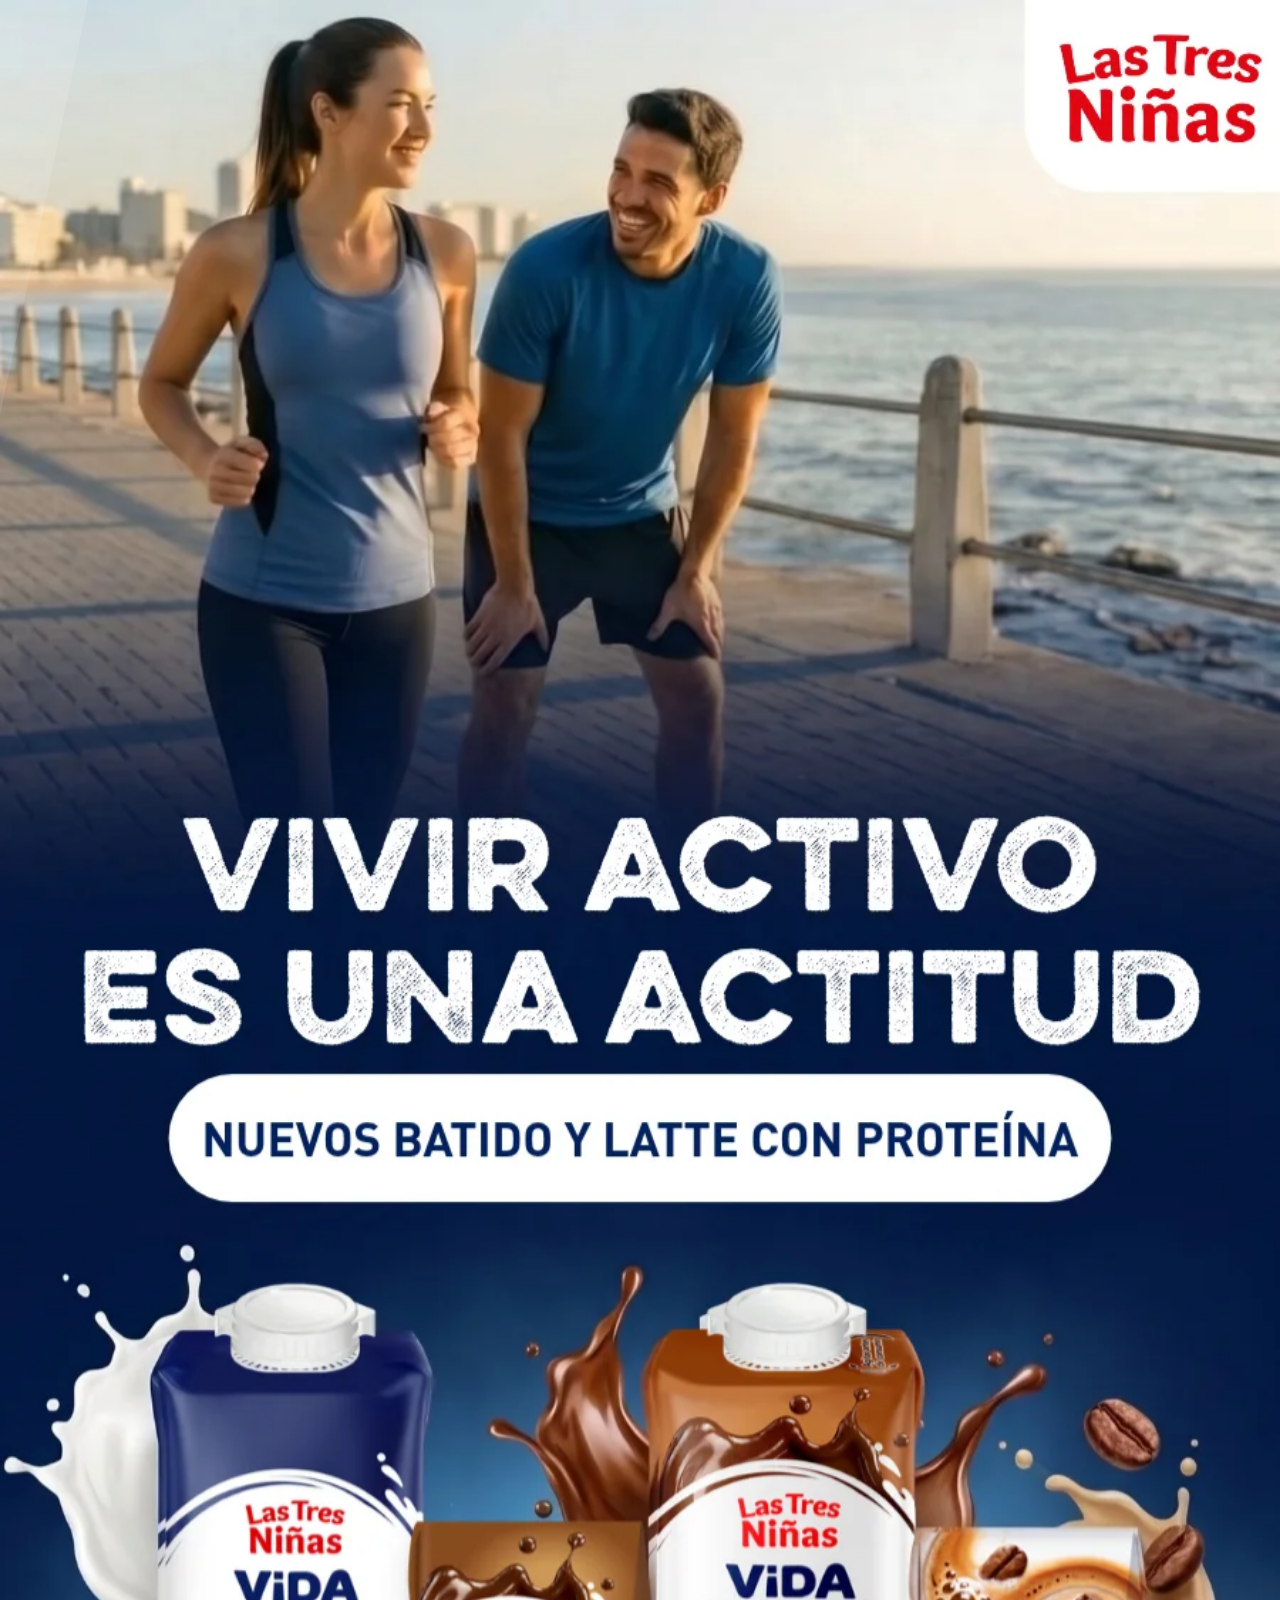
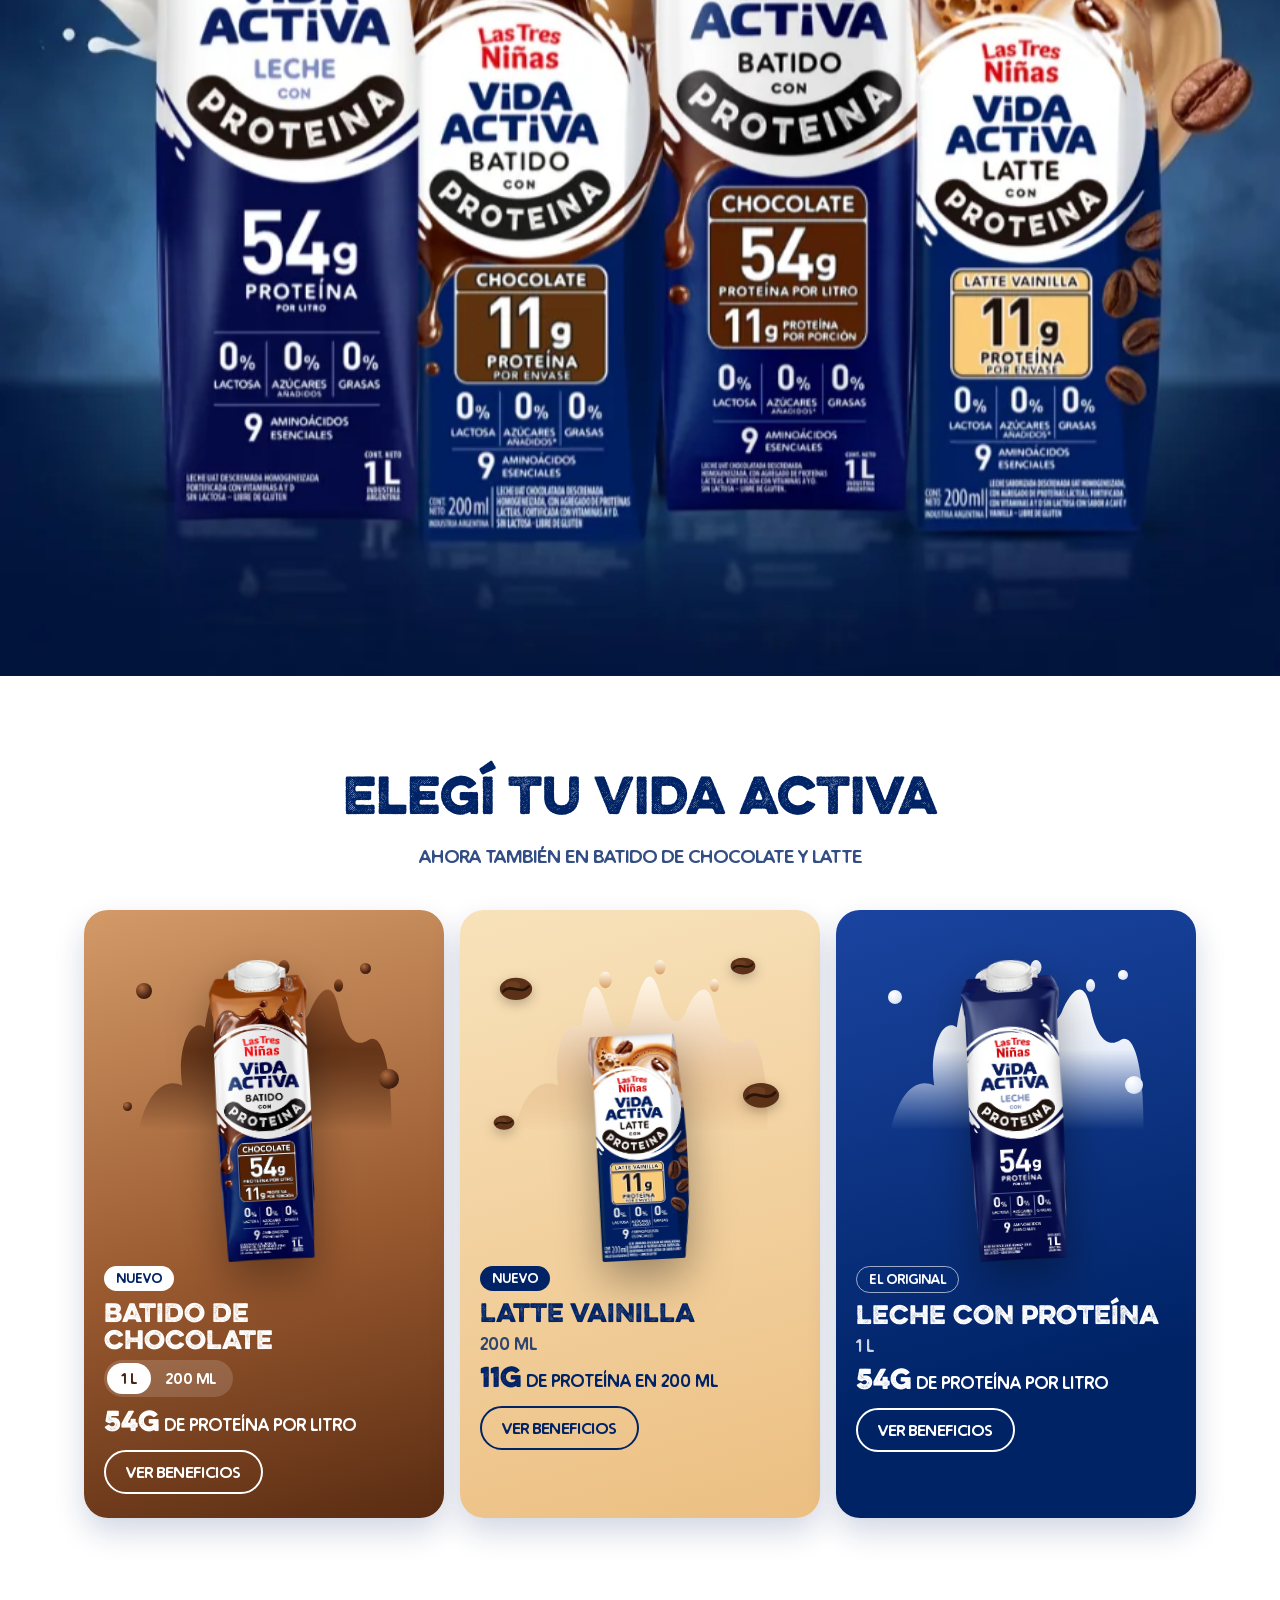
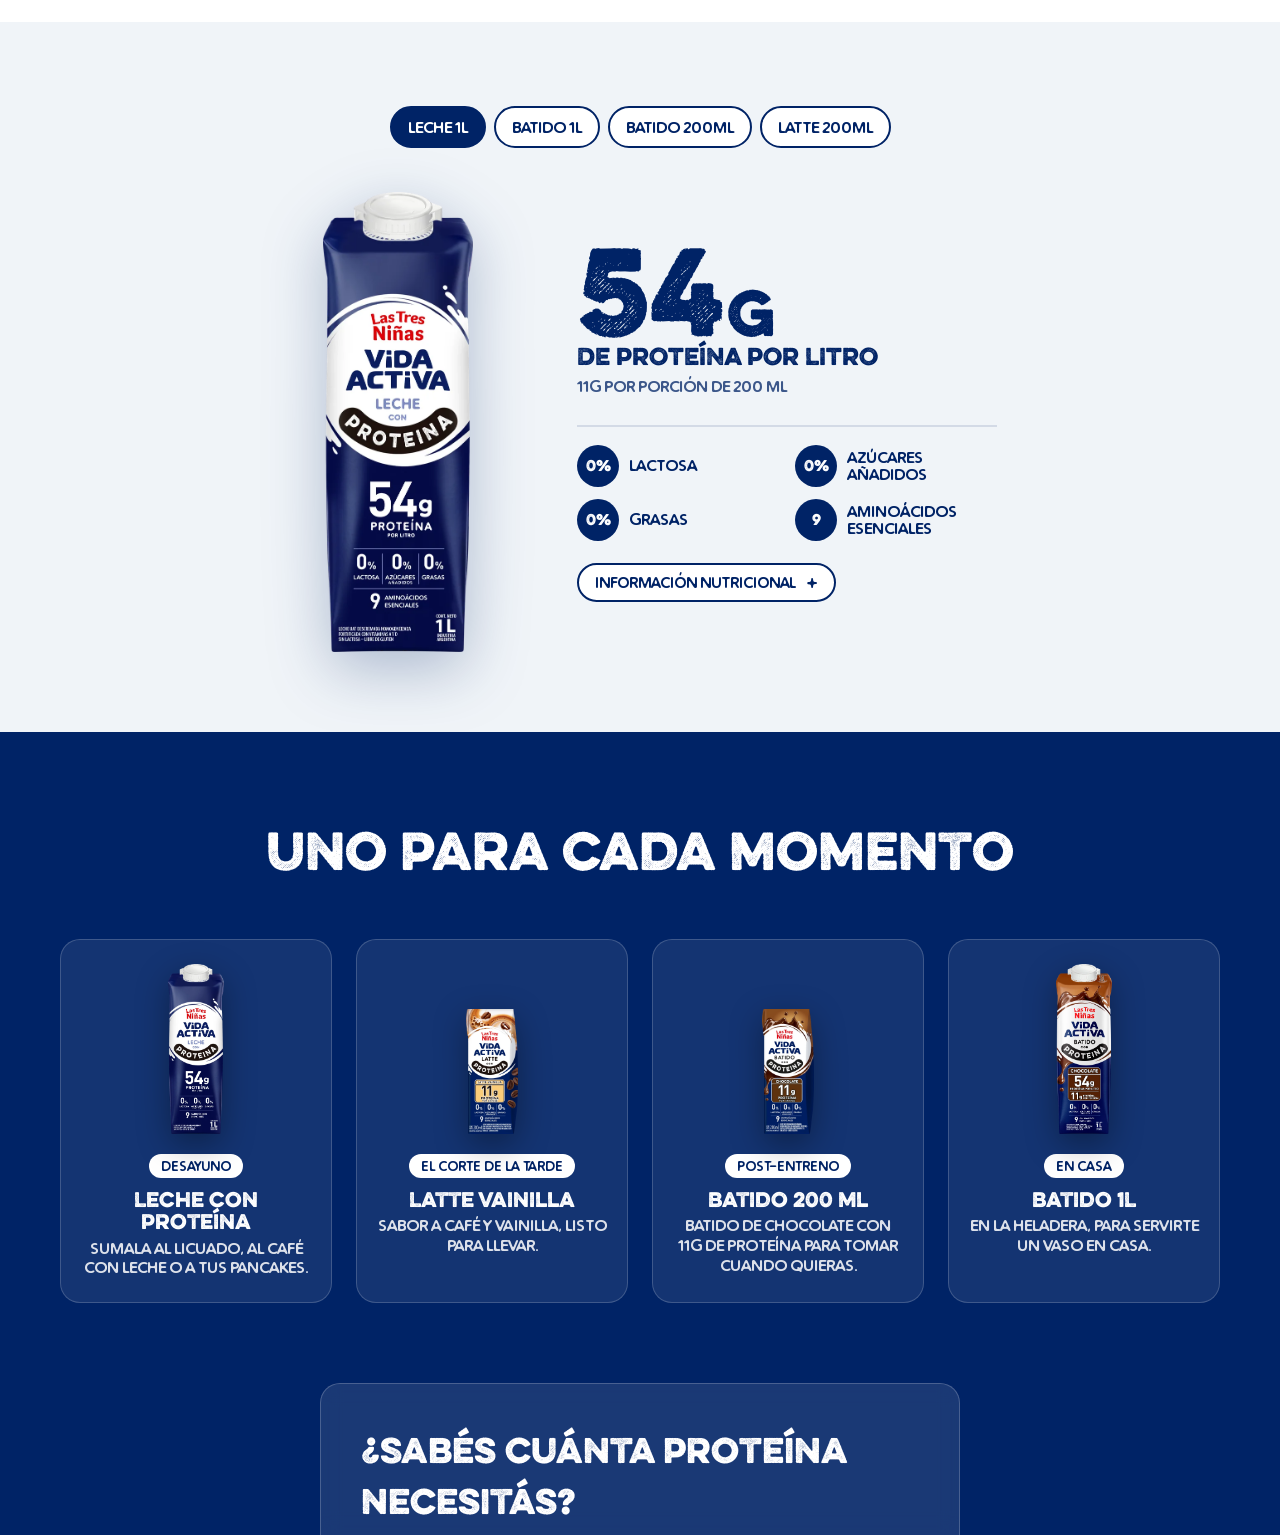
<file: index.html>
<!DOCTYPE html>
<html lang="es">

<head>
    <meta charset="UTF-8">
    <meta name="viewport" content="width=device-width, initial-scale=1.0">
    <title>Las Tres Niñas Vida Activa - Leche, Batido y Latte con Proteína</title>
    <meta name="description"
        content="Conocé la línea Vida Activa de Las Tres Niñas: leche, batido de chocolate y latte con proteína. 0% lactosa, 0% grasas, 0% azúcares añadidos y 9 aminoácidos esenciales.">

    <!-- Open Graph: vista previa al compartir el link (WhatsApp, Instagram, etc.) -->
    <meta property="og:type" content="website">
    <meta property="og:url" content="https://lastresninasvidaactiva.com.ar/">
    <meta property="og:title" content="Vida Activa - Leche, Batido y Latte con Proteína">
    <meta property="og:description"
        content="Ahora también en batido de chocolate y latte. 11g de proteína por porción, 0% lactosa, 0% grasas, 0% azúcares añadidos. Vivir activo es una actitud.">
    <meta property="og:image" content="https://lastresninasvidaactiva.com.ar/assets/og-image.jpg?v=3">
    <meta property="og:image:width" content="1200">
    <meta property="og:image:height" content="630">
    <meta property="og:locale" content="es_AR">
    <meta name="twitter:card" content="summary_large_image">

    <!-- Preload: el hero y la fuente principal cargan antes (mejor primera impresión) -->
    <link rel="preload" as="image" href="assets/hero-image-mobile.webp?v=3" media="(orientation: portrait)">
    <link rel="preload" as="image" href="assets/hero-image-desktop.webp?v=3" media="(orientation: landscape)">
    <link rel="preload" as="font" href="assets/fonts/EvelethSlantW01-Bold.woff" type="font/woff" crossorigin>

    <link rel="stylesheet" href="styles.css?v=18">
    <link rel="icon" href="assets/logo.webp?v=2" type="image/webp">
</head>

<body>

    <!-- Formas y degradés compartidos por los efectos de las cards de producto -->
    <svg class="svg-defs" aria-hidden="true" focusable="false">
        <defs>
            <linearGradient id="grad-choco" x1="0" y1="0" x2="0" y2="1">
                <stop offset="0%" stop-color="#9a5a30" />
                <stop offset="55%" stop-color="#5a2c12" />
                <stop offset="100%" stop-color="#3a1b0b" />
            </linearGradient>
            <linearGradient id="grad-latte" x1="0" y1="0" x2="0" y2="1">
                <stop offset="0%" stop-color="#fff6e6" />
                <stop offset="100%" stop-color="#d9a066" />
            </linearGradient>
            <linearGradient id="grad-milk" x1="0" y1="0" x2="0" y2="1">
                <stop offset="0%" stop-color="#ffffff" />
                <stop offset="100%" stop-color="#cfdcf3" />
            </linearGradient>
            <symbol id="fx-splash-shape" viewBox="0 0 300 220">
                <path d="M10,220 C18,172 38,150 60,160 C54,122 68,84 85,96 C90,62 100,30 112,70 C120,100 130,110 140,90
                         C150,50 160,18 172,60 C178,86 190,100 200,80 C210,55 225,40 232,75 C238,105 250,120 265,110
                         C282,100 292,150 290,220 Z" />
                <ellipse cx="112" cy="44" rx="7" ry="9" />
                <ellipse cx="172" cy="30" rx="6" ry="8" />
                <ellipse cx="232" cy="50" rx="5" ry="7" />
            </symbol>
            <symbol id="fx-bean" viewBox="0 0 40 28">
                <ellipse cx="20" cy="14" rx="19" ry="13" fill="#5b3118" />
                <ellipse cx="16" cy="10" rx="9" ry="5" fill="#7a4524" opacity="0.6" />
                <path d="M5 17 C14 7, 26 22, 35 11" stroke="#2b1408" stroke-width="3" fill="none" stroke-linecap="round" />
            </symbol>
        </defs>
    </svg>

    <!-- SECCIÓN 1: HERO (Impacto) - Imagen KV completa + entrada animada -->
    <section class="hero-section">
        <!-- KV vertical en celular (portrait), horizontal en compu (landscape) -->
        <picture class="hero-picture">
            <source srcset="assets/hero-image-mobile.webp?v=3" media="(orientation: portrait)">
            <img src="assets/hero-image-desktop.webp?v=3"
                alt="Vivir activo es una actitud. Nuevos Batido y Latte con proteína: la línea Vida Activa de Las Tres Niñas, Leche 1L, Batido de Chocolate 1L y 200 ml, y Latte Vainilla 200 ml."
                class="hero-background" fetchpriority="high">
        </picture>
        <!-- Cortina azul que se desvanece revelando el KV al cargar -->
        <div class="hero-reveal"></div>
        <!-- Destello que recorre el KV cada tanto -->
        <div class="hero-shine"></div>
        <!-- Flecha que invita a scrollear (desaparece al primer scroll) -->
        <div class="hero-scroll-cue" id="hero-scroll-cue" aria-hidden="true">
            <svg viewBox="0 0 24 24" width="30" height="30" fill="none" stroke="currentColor" stroke-width="2.5"
                stroke-linecap="round" stroke-linejoin="round">
                <polyline points="6 9 12 15 18 9"></polyline>
            </svg>
        </div>
    </section>

    <!-- SECCIÓN 2: PRODUCTOS (la línea) - carrusel con splash, granos y leche -->
    <section class="products-section" id="productos">
        <div class="container">
            <h2 class="section-title">Elegí tu Vida Activa</h2>
            <p class="section-lead">Ahora también en batido de chocolate y latte</p>
        </div>

        <div class="products-track" id="products-track">
            <!-- Batido de chocolate (1L / 200 ml) -->
            <article class="product-card product-card--chocolate" data-card="chocolate">
                <div class="product-stage">
                    <svg class="fx-splash" aria-hidden="true"><use href="#fx-splash-shape" /></svg>
                    <span class="fx-bit" style="--x:10%; --y:16%; --d:.35s; --t:3.6s"><span class="fx-drop" style="--s:16px"></span></span>
                    <span class="fx-bit" style="--x:80%; --y:10%; --d:.45s; --t:4.2s"><span class="fx-drop" style="--s:11px"></span></span>
                    <span class="fx-bit" style="--x:86%; --y:42%; --d:.55s; --t:3.9s"><span class="fx-drop" style="--s:20px"></span></span>
                    <span class="fx-bit" style="--x:6%; --y:52%; --d:.65s; --t:4.6s"><span class="fx-drop" style="--s:9px"></span></span>
                    <img src="assets/pack-chocolate-1l.webp" alt="Vida Activa Batido con Proteína Chocolate 1L"
                        class="product-card-pack" width="361" height="1100" loading="lazy">
                </div>
                <div class="product-card-info">
                    <span class="product-card-tag">Nuevo</span>
                    <h3>Batido de Chocolate</h3>
                    <div class="format-switch" role="group" aria-label="Formato">
                        <button type="button" class="format-btn active" data-format="chocolate-1l">1 L</button>
                        <button type="button" class="format-btn" data-format="chocolate-200">200 ml</button>
                    </div>
                    <p class="product-card-stat"><strong>54g</strong> de proteína por litro</p>
                    <button type="button" class="product-card-cta" data-goto="chocolate-1l">Ver beneficios</button>
                </div>
            </article>

            <!-- Latte vainilla 200 ml -->
            <article class="product-card product-card--latte" data-card="latte">
                <div class="product-stage">
                    <svg class="fx-splash" aria-hidden="true"><use href="#fx-splash-shape" /></svg>
                    <span class="fx-bit" style="--x:6%; --y:14%; --d:.35s; --t:4.1s; --r:-25deg"><svg class="fx-bean" style="--s:34px"><use href="#fx-bean" /></svg></span>
                    <span class="fx-bit" style="--x:78%; --y:8%; --d:.45s; --t:3.7s; --r:30deg"><svg class="fx-bean" style="--s:26px"><use href="#fx-bean" /></svg></span>
                    <span class="fx-bit" style="--x:82%; --y:46%; --d:.55s; --t:4.5s; --r:-60deg"><svg class="fx-bean" style="--s:38px"><use href="#fx-bean" /></svg></span>
                    <span class="fx-bit" style="--x:4%; --y:56%; --d:.65s; --t:3.9s; --r:15deg"><svg class="fx-bean" style="--s:22px"><use href="#fx-bean" /></svg></span>
                    <img src="assets/pack-latte-200.webp" alt="Vida Activa Latte con Proteína sabor Vainilla 200 ml"
                        class="product-card-pack is-small" width="316" height="760" loading="lazy">
                </div>
                <div class="product-card-info">
                    <span class="product-card-tag">Nuevo</span>
                    <h3>Latte Vainilla</h3>
                    <p class="product-card-format">200 ml</p>
                    <p class="product-card-stat"><strong>11g</strong> de proteína en 200 ml</p>
                    <button type="button" class="product-card-cta" data-goto="latte">Ver beneficios</button>
                </div>
            </article>

            <!-- Leche con proteína 1L -->
            <article class="product-card product-card--leche" data-card="leche">
                <div class="product-stage">
                    <svg class="fx-splash" aria-hidden="true"><use href="#fx-splash-shape" /></svg>
                    <span class="fx-bit" style="--x:10%; --y:18%; --d:.35s; --t:3.8s"><span class="fx-drop" style="--s:14px"></span></span>
                    <span class="fx-bit" style="--x:82%; --y:12%; --d:.45s; --t:4.4s"><span class="fx-drop" style="--s:10px"></span></span>
                    <span class="fx-bit" style="--x:84%; --y:44%; --d:.55s; --t:3.6s"><span class="fx-drop" style="--s:18px"></span></span>
                    <img src="assets/pack-leche-1l.webp" alt="Vida Activa Leche con Proteína 1L"
                        class="product-card-pack" width="361" height="1100" loading="lazy">
                </div>
                <div class="product-card-info">
                    <span class="product-card-tag product-card-tag--ghost">El original</span>
                    <h3>Leche con Proteína</h3>
                    <p class="product-card-format">1 L</p>
                    <p class="product-card-stat"><strong>54g</strong> de proteína por litro</p>
                    <button type="button" class="product-card-cta" data-goto="leche">Ver beneficios</button>
                </div>
            </article>
        </div>

        <div class="products-dots" id="products-dots" aria-hidden="true">
            <span class="products-dot active"></span>
            <span class="products-dot"></span>
            <span class="products-dot"></span>
        </div>
    </section>

    <!-- SECCIÓN 3: BENEFICIOS (Racional) - con selector de producto -->
    <section class="benefits-section" id="beneficios">
        <div class="container">
            <div class="product-picker" role="tablist" aria-label="Elegí un producto">
                <button type="button" class="picker-btn active" role="tab" aria-selected="true" data-product="leche">Leche 1L</button>
                <button type="button" class="picker-btn" role="tab" aria-selected="false" data-product="chocolate-1l">Batido 1L</button>
                <button type="button" class="picker-btn" role="tab" aria-selected="false" data-product="chocolate-200">Batido 200ml</button>
                <button type="button" class="picker-btn" role="tab" aria-selected="false" data-product="latte">Latte 200ml</button>
            </div>

            <div class="benefits-panel">
                <!-- Pack del producto elegido -->
                <div class="benefits-pack" id="benefits-pack-wrap">
                    <img src="assets/pack-leche-1l.webp" alt="Vida Activa Leche con Proteína 1L"
                        class="product-center-img" id="benefits-pack" loading="lazy">
                </div>

                <div class="benefits-info">
                    <!-- Protagonista: los gramos de proteína -->
                    <div class="protein-hero" id="protein-hero">
                        <p class="protein-figure"><span class="protein-num" id="benefit-protein">54</span><span class="protein-unit">g</span></p>
                        <p class="protein-label">de proteína <span id="benefit-protein-per">por litro</span></p>
                        <p class="protein-note" id="benefit-protein-note">11g por porción de 200 ml</p>
                    </div>

                    <ul class="claims-list">
                        <li class="claim"><span class="claim-icon" aria-hidden="true">0%</span>Lactosa</li>
                        <li class="claim"><span class="claim-icon" aria-hidden="true">0%</span>Azúcares añadidos</li>
                        <li class="claim"><span class="claim-icon" aria-hidden="true">0%</span>Grasas</li>
                        <li class="claim"><span class="claim-icon" aria-hidden="true">9</span>Aminoácidos esenciales</li>
                    </ul>

                    <button type="button" class="nutrition-toggle" id="nutrition-toggle" aria-expanded="false"
                        aria-controls="nutrition-panel">Información nutricional <span class="nutrition-toggle-icon" aria-hidden="true">+</span></button>
                </div>
            </div>

            <!-- Tabla nutricional desplegable (una por producto, data-nutrition) -->
            <div class="nutrition-panel" id="nutrition-panel" hidden>
                <div class="nutrition" data-nutrition="leche">
                    <h4 class="nutrition-title">Información Nutricional</h4>
                    <p class="nutrition-portion">Porción 200 ml (1 vaso)</p>
                    <table class="nutrition-table">
                        <thead>
                            <tr>
                                <th></th>
                                <th>100 ml</th>
                                <th>Porción</th>
                                <th>%VD*</th>
                            </tr>
                        </thead>
                        <tbody>
                            <tr><td>Valor energético</td><td>41 kcal</td><td>82 kcal</td><td>4</td></tr>
                            <tr><td>Carbohidratos</td><td>4,8 g</td><td>9,6 g</td><td>3</td></tr>
                            <tr class="sub"><td>Azúcares totales</td><td>4,8 g</td><td>9,6 g</td><td>—</td></tr>
                            <tr class="sub"><td>Azúcares añadidos</td><td>0,0 g</td><td>0,0 g</td><td>—</td></tr>
                            <tr><td>Proteínas</td><td>5,4 g</td><td>11 g</td><td>15</td></tr>
                            <tr><td>Grasas totales</td><td>0,0 g</td><td>0,0 g</td><td>0</td></tr>
                            <tr class="sub"><td>Grasas saturadas</td><td>0,0 g</td><td>0,0 g</td><td>0</td></tr>
                            <tr class="sub"><td>Grasas trans</td><td>0 g</td><td>0 g</td><td>—</td></tr>
                            <tr><td>Fibra alimentaria</td><td>0 g</td><td>0 g</td><td>0</td></tr>
                            <tr><td>Sodio</td><td>45 mg</td><td>90 mg</td><td>4</td></tr>
                            <tr><td>Calcio</td><td>150 mg</td><td>300 mg</td><td>30</td></tr>
                            <tr><td>Vitamina A</td><td>80 µg</td><td>160 µg</td><td>27</td></tr>
                            <tr><td>Vitamina D</td><td>1,0 µg</td><td>2,0 µg</td><td>40</td></tr>
                        </tbody>
                    </table>
                    <p class="nutrition-foot">*% Valores Diarios con base a una dieta de 2000 kcal.</p>
                </div>
                <div class="nutrition" data-nutrition="chocolate-1l chocolate-200" hidden>
                    <h4 class="nutrition-title">Información Nutricional</h4>
                    <p class="nutrition-portion">Porción 200 ml</p>
                    <table class="nutrition-table">
                        <thead>
                            <tr>
                                <th></th>
                                <th>100 ml</th>
                                <th>Porción</th>
                                <th>%VD*</th>
                            </tr>
                        </thead>
                        <tbody>
                            <tr><td>Valor energético</td><td>48 kcal</td><td>97 kcal</td><td>5</td></tr>
                            <tr><td>Carbohidratos</td><td>6,2 g</td><td>12 g</td><td>4</td></tr>
                            <tr class="sub"><td>Azúcares totales</td><td>6,2 g</td><td>12 g</td><td>—</td></tr>
                            <tr class="sub"><td>Azúcares añadidos</td><td>0,0 g</td><td>0,0 g</td><td>—</td></tr>
                            <tr><td>Proteínas</td><td>5,4 g</td><td>11 g</td><td>15</td></tr>
                            <tr><td>Grasas totales</td><td>0,2 g</td><td>0,4 g</td><td>0</td></tr>
                            <tr class="sub"><td>Grasas saturadas</td><td>0,1 g</td><td>0,2 g</td><td>0</td></tr>
                            <tr class="sub"><td>Grasas trans</td><td>0 g</td><td>0 g</td><td>—</td></tr>
                            <tr><td>Fibra alimentaria</td><td>0 g</td><td>0 g</td><td>0</td></tr>
                            <tr><td>Sodio</td><td>55 mg</td><td>101 mg</td><td>4</td></tr>
                            <tr><td>Calcio</td><td>113 mg</td><td>226 mg</td><td>22</td></tr>
                            <tr><td>Vitamina A</td><td>75 µg</td><td>150 µg</td><td>25</td></tr>
                            <tr><td>Vitamina D</td><td>0,75 µg</td><td>1,5 µg</td><td>30</td></tr>
                        </tbody>
                    </table>
                    <p class="nutrition-foot">*% Valores Diarios con base a una dieta de 2000 kcal.</p>
                </div>
                <div class="nutrition" data-nutrition="latte" hidden>
                    <h4 class="nutrition-title">Información Nutricional</h4>
                    <p class="nutrition-portion">Porción 200 ml (1 envase)</p>
                    <table class="nutrition-table">
                        <thead>
                            <tr>
                                <th></th>
                                <th>100 ml</th>
                                <th>Porción</th>
                                <th>%VD*</th>
                            </tr>
                        </thead>
                        <tbody>
                            <tr><td>Valor energético</td><td>45 kcal</td><td>90 kcal</td><td>5</td></tr>
                            <tr><td>Carbohidratos</td><td>6,1 g</td><td>12 g</td><td>4</td></tr>
                            <tr class="sub"><td>Azúcares totales</td><td>5,8 g</td><td>12 g</td><td>—</td></tr>
                            <tr class="sub"><td>Azúcares añadidos</td><td>0 g</td><td>0 g</td><td>—</td></tr>
                            <tr><td>Proteínas</td><td>5,4 g</td><td>11 g</td><td>15</td></tr>
                            <tr><td>Sodio</td><td>51 mg</td><td>102 mg</td><td>4</td></tr>
                            <tr><td>Calcio</td><td>113 mg</td><td>226 mg</td><td>22</td></tr>
                            <tr><td>Vitamina A</td><td>78 µg</td><td>156 µg</td><td>25</td></tr>
                            <tr><td>Vitamina D</td><td>0,8 µg</td><td>1,6 µg</td><td>30</td></tr>
                        </tbody>
                    </table>
                    <p class="nutrition-foot">No aporta cantidades significativas de grasas totales, grasas
                        saturadas, grasas trans y fibra alimentaria. *% Valores Diarios con base a una
                        dieta de 2000 kcal.</p>
                </div>
                <div class="nutrition nutrition-pending" hidden>
                    <h4 class="nutrition-title">Información Nutricional</h4>
                    <p class="nutrition-portion">Consultá la tabla nutricional completa en el envase.</p>
                </div>
            </div>
        </div>
    </section>

    <!-- SECCIÓN 4: MOMENTOS (Uso) - un Vida Activa para cada momento del día -->
    <section class="moments-section" id="momentos">
        <div class="container">
            <h2 class="section-title">Uno para cada momento</h2>
            <ol class="moments-list">
                <li class="moment fade-in-up stagger-1">
                    <img src="assets/pack-leche-1l.webp" alt="Leche con Proteína 1L" class="moment-pack" loading="lazy">
                    <div class="moment-text">
                        <span class="moment-time">Desayuno</span>
                        <h3>Leche con Proteína</h3>
                        <p>Sumala al licuado, al café con leche o a tus pancakes.</p>
                    </div>
                </li>
                <li class="moment fade-in-up stagger-2">
                    <img src="assets/pack-latte-200.webp" alt="Latte Vainilla 200 ml" class="moment-pack is-small" loading="lazy">
                    <div class="moment-text">
                        <span class="moment-time">El corte de la tarde</span>
                        <h3>Latte Vainilla</h3>
                        <p>Sabor a café y vainilla, listo para llevar.</p>
                    </div>
                </li>
                <li class="moment fade-in-up stagger-3">
                    <img src="assets/pack-chocolate-200.webp" alt="Batido de Chocolate 200 ml" class="moment-pack is-small" loading="lazy">
                    <div class="moment-text">
                        <span class="moment-time">Post-entreno</span>
                        <h3>Batido 200 ml</h3>
                        <p>Batido de chocolate con 11g de proteína para tomar cuando quieras.</p>
                    </div>
                </li>
                <li class="moment fade-in-up stagger-4">
                    <img src="assets/pack-chocolate-1l.webp" alt="Batido de Chocolate 1L" class="moment-pack" loading="lazy">
                    <div class="moment-text">
                        <span class="moment-time">En casa</span>
                        <h3>Batido 1L</h3>
                        <p>En la heladera, para servirte un vaso en casa.</p>
                    </div>
                </li>
            </ol>
        </div>
    </section>

    <!-- SECCIÓN 6: CALCULADORA (Engagement) -->
    <section class="interactive-section">
        <div class="container interactive-grid">
            <div class="calculator-module">
                <h2>¿Sabés cuánta proteína necesitás?</h2>
                <p>Te ayudamos a calcularlo según tus necesidades.</p>

                <form id="protein-calc">
                    <div class="input-group">
                        <label for="weight">Peso (kg)</label>
                        <input type="number" id="weight" placeholder="Ej: 70" required>
                    </div>

                    <div class="input-group">
                        <label>Nivel de Actividad</label>
                        <div class="activity-selector">
                            <button type="button" class="activity-btn" data-value="1.6">Ligera</button>
                            <button type="button" class="activity-btn" data-value="1.8">Moderada</button>
                            <button type="button" class="activity-btn active" data-value="2.0">Vida Activa</button>
                        </div>
                    </div>

                    <div id="calc-result" class="result-box hidden">
                        <p class="result-text">Tu cuerpo necesita aprox. <span id="protein-grams">0</span> gramos.</p>
                        <p class="result-sub">Cada porción de Vida Activa (200 ml) te suma 11g: cerca del
                            <span id="protein-share">0</span>% de lo que necesitás por día.</p>
                    </div>
                </form>
            </div>
        </div>
    </section>

    <!-- SECCIÓN 7: RECETAS (Appetite Appeal) -->
    <section class="recipes-section">
        <div class="container">
            <h2 class="section-title" data-parallax="0.08">Activa tus recetas</h2>
            <div class="recipes-grid">
                <!-- Recipe 1: Pancakes -->
                <div class="recipe-card" data-recipe="pancakes">
                    <div class="recipe-image" style="background-image: url('assets/pancakes-closeup.webp?v=2');"></div>
                    <div class="recipe-content">
                        <span class="recipe-product">Con Leche Vida Activa</span>
                        <h3>Pancakes Proteicos</h3>
                        <p class="recipe-intro">"Desayuno de campeones. Avena, huevo y Vida Activa."</p>

                        <div class="recipe-meta">
                            <span>⏱ 10 min</span>
                            <span><span class="emoji-icon">🍽</span> 1 porción</span>
                        </div>

                        <div class="recipe-details">
                            <h4>Ingredientes</h4>
                            <ul>
                                <li>½ taza de Leche Vida Activa</li>
                                <li>½ taza de avena</li>
                                <li>1 huevo</li>
                                <li>½ cucharadita de polvo de hornear</li>
                                <li>Esencia de vainilla (opcional)</li>
                                <li>Frutas frescas (banana, frutillas, arándanos)</li>
                            </ul>
                            <h4>Preparación</h4>
                            <ol>
                                <li>Colocá todos los ingredientes en una licuadora.</li>
                                <li>Procesá hasta lograr una mezcla homogénea.</li>
                                <li>Calentá una sartén con apenas unas gotas de aceite.</li>
                                <li>Volcá pequeñas porciones y cociná a fuego medio.</li>
                                <li>Dorá de ambos lados y serví con frutas.</li>
                            </ol>
                            <div class="recipe-tip">
                                <strong>✨ Tip Vida Activa:</strong> sumá una cucharada de mantequilla de maní o yogur
                                para más sabor.
                            </div>
                            <button class="close-recipe">✕ Cerrar</button>
                        </div>
                        <button class="view-recipe-btn">Ver Receta</button>
                    </div>
                </div>

                <!-- Recipe 2: Smoothie -->
                <div class="recipe-card" data-recipe="smoothie">
                    <div class="recipe-image" style="background-image: url('assets/smoothie.webp?v=2');"></div>
                    <div class="recipe-content">
                        <span class="recipe-product">Con Leche Vida Activa</span>
                        <h3>Licuado "Power Start"</h3>
                        <p class="recipe-intro">"Banana, avena y Vida Activa. Energía lista en 2 minutos."</p>

                        <div class="recipe-meta">
                            <span>⏱ 2 min</span>
                            <span><span class="emoji-icon">🥛</span> 1 vaso grande</span>
                        </div>

                        <div class="recipe-details">
                            <h4>Ingredientes</h4>
                            <ul>
                                <li>1 vaso de Leche Vida Activa</li>
                                <li>1 banana</li>
                                <li>2 cucharadas de avena</li>
                                <li>1 cucharadita de miel o dátiles (opcional)</li>
                                <li>Hielo a gusto</li>
                            </ul>
                            <h4>Preparación</h4>
                            <ol>
                                <li>Colocá todos los ingredientes en la licuadora.</li>
                                <li>Licuá durante 30–60 segundos hasta obtener una textura cremosa.</li>
                                <li>Serví bien frío.</li>
                            </ol>
                            <div class="recipe-tip">
                                <strong>✨ Tip Vida Activa:</strong> podés sumar cacao, canela o mantequilla de maní para
                                variar el sabor.
                            </div>
                            <button class="close-recipe">✕ Cerrar</button>
                        </div>
                        <button class="view-recipe-btn">Ver Receta</button>
                    </div>
                </div>

                <!-- Recipe 3: Iced Coffee -->
                <div class="recipe-card" data-recipe="iced-coffee">
                    <div class="recipe-image" style="background-image: url('assets/iced-coffee.webp?v=2');"></div>
                    <div class="recipe-content">
                        <span class="recipe-product">Con Leche Vida Activa</span>
                        <h3>Iced Coffee Proteico</h3>
                        <p class="recipe-intro">"El corte de la tarde. Café frío + espuma de proteína."</p>

                        <div class="recipe-meta">
                            <span>⏱ 2 min</span>
                            <span><span class="emoji-icon">🥛</span> 1 vaso</span>
                        </div>

                        <div class="recipe-details">
                            <h4>Ingredientes</h4>
                            <ul>
                                <li>1 café espresso o taza de café frío</li>
                                <li>½ vaso de Leche Vida Activa</li>
                                <li>Hielo a gusto</li>
                                <li>Endulzante opcional</li>
                            </ul>
                            <h4>Preparación</h4>
                            <ol>
                                <li>Llená un vaso con hielo.</li>
                                <li>Agregá el café frío.</li>
                                <li>Completá con Leche Vida Activa.</li>
                                <li>Mezclá suavemente y disfrutá.</li>
                            </ol>
                            <div class="recipe-tip">
                                <strong>✨ Tip Vida Activa:</strong> agitá la leche antes de servir para lograr más
                                espuma.
                            </div>
                            <button class="close-recipe">✕ Cerrar</button>
                        </div>
                        <button class="view-recipe-btn">Ver Receta</button>
                    </div>
                </div>
            </div>
        </div>
    </section>

    <!-- SECCIÓN 8: FOOTER (Confianza) -->
    <footer class="footer-section">
        <div class="container footer-content">
            <div class="footer-cta">
                <h2 class="footer-cta-title">Da el siguiente paso</h2>
                <p class="footer-cta-subtitle">Sumá Vida Activa a tu rutina y sentí la diferencia
                </p>
                <a href="https://www.instagram.com/lastresninasok/" target="_blank" rel="noopener"
                    class="footer-ig-btn">
                    <svg viewBox="0 0 24 24" width="22" height="22" fill="none" stroke="currentColor"
                        stroke-width="2" stroke-linecap="round" stroke-linejoin="round" aria-hidden="true">
                        <rect x="2" y="2" width="20" height="20" rx="5" ry="5"></rect>
                        <path d="M16 11.37A4 4 0 1 1 12.63 8 4 4 0 0 1 16 11.37z"></path>
                        <line x1="17.5" y1="6.5" x2="17.51" y2="6.5"></line>
                    </svg>
                    Seguinos en Instagram
                </a>
            </div>
            <div class="footer-legal">
                <p>&copy; 2026 Las Tres Niñas. Todos los derechos reservados.</p>
            </div>
        </div>
    </footer>

    <script src="script.js?v=18"></script>
</body>

</html>
</file>
<file: styles.css>
﻿@font-face {
    font-family: 'EvelethSlant';
    src: url('assets/fonts/EvelethSlantW01-Bold.woff') format('woff');
    font-weight: bold;
    font-style: normal;
    font-display: swap;
}

@font-face {
    font-family: 'Distro-Bold';
    src: url('assets/fonts/Distro-Bold.woff') format('woff');
    font-weight: normal;
    font-style: normal;
    font-display: swap;
}

/* Apply new font to subtitles */
.calculator-module>p,
.recipe-content p,
.result-sub {
    font-family: 'Distro-Bold', sans-serif;
    text-transform: uppercase;
    /* Ensure they look like the screenshots if needed, usually subtitles in these designs are uppercase, checking images... yes they seem uppercase in the images provided, will add text-transform just in case they aren't in HTML, or just rely on font. Actually looking at HTML they are Mixed case. The image text is ALL CAPS. I should probably add text-transform: uppercase as well to match the look if the specific font doesn't do it automatically, but the user only asked to change typography. However, "Distro" fonts are often all-caps. I'll stick to just font-family for now unless I see they need casing changes. Wait, looking at the images, they are indeed ALL CAPS in the design. HTML content: "Mantenimiento muscular y saciedad." (Mixed). Image: "MANTENIMIENTO MUSCULAR Y SACIEDAD." (Caps). I will add text-transform: uppercase to be sure it matches the visual intent. */
    text-transform: uppercase;
}

.emoji-icon {
    font-family: "Segoe UI Emoji", "Apple Color Emoji", "Noto Color Emoji", sans-serif;
    font-style: normal;
}

:root {
    color-scheme: light;
    --color-primary: #002366;
    /* Deep Blue from Vida Activa */
    --color-primary-light: #1a44a0;
    --color-secondary: #e6e6e6;
    /* White/Light Grey */
    --color-accent: #ffffff;
    --color-text-dark: #333333;
    --color-text-light: #ffffff;
    --font-heading: 'EvelethSlant', sans-serif;
    --font-body: 'EvelethSlant', sans-serif;
    --container-max-width: 1200px;
    --spacing-section: 80px;
}

* {
    box-sizing: border-box;
    margin: 0;
    padding: 0;
}

body {
    font-family: var(--font-body);
    background-color: #f9f9f9;
    color: var(--color-text-dark);
    line-height: 1.6;
    overflow-x: hidden;
}

img {
    max-width: 100%;
    height: auto;
    display: block;
}

.container {
    max-width: var(--container-max-width);
    margin: 0 auto;
    padding: 0 20px;
}

/* --- NAVBAR --- */
html {
    scroll-behavior: smooth;
}

.navbar {
    position: fixed;
    top: 0;
    left: 0;
    width: 100%;
    z-index: 1000;
    background: rgba(0, 35, 102, 0.95);
    backdrop-filter: blur(10px);
    -webkit-backdrop-filter: blur(10px);
    border-bottom: 1px solid rgba(255, 255, 255, 0.1);
    transition: all 0.3s ease;
}

.navbar-container {
    max-width: var(--container-max-width);
    margin: 0 auto;
    padding: 15px 20px;
    display: flex;
    justify-content: space-between;
    align-items: center;
}

.navbar-logo img {
    height: 45px;
    width: auto;
    transition: transform 0.3s ease;
}

.navbar-logo:hover img {
    transform: scale(1.05);
}

.navbar-menu {
    display: flex;
    list-style: none;
    gap: 40px;
    margin: 0;
    padding: 0;
}

.navbar-menu li a {
    font-family: var(--font-heading);
    font-size: 1rem;
    color: var(--color-text-light);
    text-decoration: none;
    text-transform: uppercase;
    letter-spacing: 1px;
    padding: 8px 0;
    position: relative;
    transition: all 0.3s ease;
}

.navbar-menu li a::after {
    content: '';
    position: absolute;
    bottom: 0;
    left: 0;
    width: 0;
    height: 2px;
    background: white;
    transition: width 0.3s ease;
}

.navbar-menu li a:hover::after {
    width: 100%;
}

.navbar-menu li a:hover {
    opacity: 0.9;
}

/* Offset for fixed navbar */
section[id] {
    scroll-margin-top: 80px;
}

/* =====================================================
   HERO — Imagen KV completa (sin recortes) + entrada animada
   Mobile: KV vertical | Desktop: KV horizontal
   ===================================================== */
.hero-section {
    position: relative;
    background: var(--color-primary);
    line-height: 0;            /* elimina gap fantasma debajo de la imagen */
    overflow: hidden;
}

.hero-picture {
    display: block;
    width: 100%;
}

/* La imagen se muestra completa, en su proporción natural.
   Nunca se recorta ni se zoomea: no se cortan cabezas ni texto. */
.hero-background {
    display: block;
    width: 100%;
    height: auto;
}

/* --- Entrada: la imagen aparece desde el azul de marca --- */
@keyframes heroImgIn {
    from { opacity: 0; }
    to   { opacity: 1; }
}

.hero-background {
    animation: heroImgIn 1.1s ease-out both;
}

/* Cortina azul que se desvanece revelando el KV */
.hero-reveal {
    position: absolute;
    inset: 0;
    background: var(--color-primary);
    z-index: 2;
    pointer-events: none;
    animation: heroCurtain 1.1s ease-out forwards;
}

@keyframes heroCurtain {
    0%   { opacity: 1; }
    100% { opacity: 0; }
}

/* Destello diagonal que recorre el KV periódicamente */
.hero-shine {
    position: absolute;
    top: 0;
    left: 0;
    width: 60%;
    height: 100%;
    z-index: 1;
    pointer-events: none;
    background: linear-gradient(100deg,
            transparent 0%,
            rgba(255, 255, 255, 0.18) 45%,
            rgba(255, 255, 255, 0.35) 50%,
            rgba(255, 255, 255, 0.18) 55%,
            transparent 100%);
    transform: skewX(-12deg) translateX(-120%);
    animation: heroShine 7s ease-in-out 2.5s infinite;
}

@keyframes heroShine {
    0%   { transform: skewX(-12deg) translateX(-120%); }
    18%  { transform: skewX(-12deg) translateX(320%); }
    100% { transform: skewX(-12deg) translateX(320%); }
}

/* Flecha "hay más abajo": rebota suave, desaparece al primer scroll.
   Solo en celular (portrait): el hero gana una franja azul propia
   debajo del KV para que la flecha no tape la viñeta. */
.hero-scroll-cue {
    display: none;
}

@media (orientation: portrait) {
    .hero-section {
        padding-bottom: 58px;   /* franja azul que continúa el KV */
    }

    .hero-scroll-cue {
        position: absolute;
        bottom: 8px;
        left: 50%;
        transform: translateX(-50%);
        z-index: 3;
        color: #ffffff;
        border-radius: 50%;
        width: 44px;
        height: 44px;
        display: flex;
        align-items: center;
        justify-content: center;
        animation: cueBounce 2s ease-in-out 1.8s infinite both;
        transition: opacity 0.5s ease;
        pointer-events: none;
    }
}

.hero-scroll-cue.hidden {
    opacity: 0;
}

@keyframes cueBounce {
    0%, 100% { transform: translateX(-50%) translateY(0); }
    50%      { transform: translateX(-50%) translateY(-9px); }
}

@media (prefers-reduced-motion: reduce) {
    .hero-background, .hero-reveal, .hero-shine {
        animation: none;
        opacity: 1;
    }
    .hero-reveal, .hero-shine { display: none; }
    .hero-scroll-cue { animation: none; }
}

/* --- MANIFESTO SECTION: ver bloque MANIFIESTO al final --- */

/* --- INTERACTIVE SECTION --- */
.interactive-section {
    padding: var(--spacing-section) 0;
    background-color: var(--color-primary);
    color: white;
}

.interactive-grid {
    display: grid;
    grid-template-columns: 1fr;
    max-width: 680px;
}

.calculator-module {
    background: rgba(255, 255, 255, 0.1);
    padding: 40px;
    border-radius: 20px;
    backdrop-filter: blur(10px);
    border: 1px solid rgba(255, 255, 255, 0.2);
}

.interactive-section h2 {
    font-family: var(--font-heading);
    font-size: 2rem;
    margin-bottom: 10px;
}

.interactive-section p {
    margin-bottom: 25px;
    opacity: 0.9;
}

/* Calculator Styles */
.input-group {
    margin-bottom: 20px;
}

.input-group label {
    display: block;
    margin-bottom: 8px;
    font-weight: bold;
}

.input-group input {
    width: 100%;
    padding: 12px;
    border-radius: 8px;
    border: none;
    font-family: var(--font-body);
    font-size: 1rem;
}

.activity-selector {
    display: flex;
    gap: 10px;
}

.activity-btn {
    flex: 1;
    padding: 10px;
    background: rgba(255, 255, 255, 0.2);
    border: 1px solid white;
    color: white;
    border-radius: 8px;
    cursor: pointer;
    font-family: var(--font-body);
    transition: all 0.3s;
}

.activity-btn.active,
.activity-btn:hover {
    background: white;
    color: var(--color-primary);
}

.result-box {
    margin-top: 30px;
    background: white;
    color: var(--color-primary);
    padding: 20px;
    border-radius: 10px;
    text-align: center;
    transition: opacity 0.5s ease;
}

.result-box {
    animation: fadeIn 0.4s ease;
}

.result-box.hidden {
    display: none;
}

.result-text {
    font-size: 1.2rem;
    font-weight: bold;
    margin-bottom: 5px !important;
}

.result-sub {
    font-size: 0.9rem;
    margin-bottom: 0 !important;
}

/* --- RECIPES SECTION --- */
.recipes-section {
    padding: var(--spacing-section) 0;
    background-color: white;
}

.section-title {
    text-align: center;
    font-family: var(--font-heading);
    color: var(--color-primary);
    font-size: 3rem;
    margin-bottom: 50px;
}

.recipes-grid {
    display: grid;
    grid-template-columns: repeat(auto-fit, minmax(300px, 1fr));
    gap: 30px;
}

.recipe-card {
    border-radius: 15px;
    overflow: hidden;
    background: white;
    box-shadow: 0 10px 20px rgba(0, 0, 0, 0.05);
    transition: all 0.3s ease;
    display: flex;
    flex-direction: column;
    height: 100%;
    position: relative;
}

.recipe-card:hover {
    transform: translateY(-5px);
    box-shadow: 0 15px 30px rgba(0, 0, 0, 0.1);
}

.recipe-image {
    height: 250px;
    background-size: cover;
    background-position: center;
    flex-shrink: 0;
}

.recipe-content {
    padding: 25px;
    flex: 1;
    display: flex;
    flex-direction: column;
}

.recipe-content h3 {
    color: var(--color-primary);
    font-size: 1.5rem;
    margin-bottom: 10px;
}

.recipe-intro {
    margin-bottom: 15px;
    font-style: italic;
    color: #666;
    font-size: 1.2rem;
    line-height: 1.4;
}

.recipe-meta {
    display: flex;
    gap: 15px;
    margin-bottom: 20px;
    font-size: 0.9rem;
    color: #888;
    font-weight: bold;
}

.view-recipe-btn {
    margin-top: auto;
    padding: 10px 20px;
    background-color: transparent;
    border: 2px solid var(--color-primary);
    color: var(--color-primary);
    border-radius: 50px;
    font-family: 'Distro-Bold', sans-serif;
    text-transform: uppercase;
    font-size: 1rem;
    cursor: pointer;
    transition: all 0.3s;
    align-self: flex-start;
}

.view-recipe-btn:hover {
    background-color: var(--color-primary);
    color: white;
}

/* Expanded State */
.recipe-details {
    display: none;
    margin-top: 20px;
    border-top: 1px solid #eee;
    padding-top: 20px;
    animation: fadeIn 0.5s ease;
}

@keyframes fadeIn {
    from {
        opacity: 0;
        transform: translateY(10px);
    }

    to {
        opacity: 1;
        transform: translateY(0);
    }
}

.recipe-card.expanded .recipe-details {
    display: block;
}

.recipe-card.expanded .view-recipe-btn {
    display: none;
}

.recipe-details h4 {
    color: var(--color-primary);
    margin-bottom: 10px;
    font-family: var(--font-heading);
    font-size: 1.2rem;
}

.recipe-details ul,
.recipe-details ol {
    margin-bottom: 20px;
    padding-left: 20px;
}

.recipe-details li {
    margin-bottom: 5px;
    color: #555;
}

.recipe-tip {
    background-color: #f9f9f9;
    padding: 15px;
    border-radius: 10px;
    border-left: 4px solid var(--color-primary);
    margin-bottom: 20px;
    font-size: 0.95rem;
}

.close-recipe {
    background: none;
    border: none;
    color: #999;
    cursor: pointer;
    font-weight: bold;
    display: block;
    margin: 0 auto;
    padding: 10px;
    transition: color 0.3s;
}

.close-recipe:hover {
    color: var(--color-primary);
}

/* --- FOOTER --- */
.footer-section {
    background-color: var(--color-primary);
    color: white;
    padding: 60px 0;
    text-align: center;
}

.footer-cta {
    margin-bottom: 40px;
}

.footer-cta-title {
    font-family: var(--font-heading);
    font-size: 2.5rem;
    margin-bottom: 15px;
    text-transform: uppercase;
}

.footer-cta-subtitle {
    font-family: 'Distro-Bold', sans-serif;
    font-size: 1.2rem;
    opacity: 0.9;
    max-width: 500px;
    margin: 0 auto;
    text-transform: uppercase;
}

/* Botón de Instagram en el footer */
.footer-ig-btn {
    display: inline-flex;
    align-items: center;
    gap: 10px;
    margin-top: 28px;
    padding: 13px 28px;
    background: #ffffff;
    color: var(--color-primary);
    font-family: var(--font-heading);
    font-size: 1rem;
    text-decoration: none;
    text-transform: uppercase;
    border-radius: 999px;
    box-shadow: 0 6px 18px rgba(0, 0, 0, 0.25);
    transition: transform 0.3s cubic-bezier(0.16, 1, 0.3, 1), box-shadow 0.3s ease;
}

.footer-ig-btn:hover {
    transform: translateY(-3px) scale(1.03);
    box-shadow: 0 10px 26px rgba(0, 0, 0, 0.35);
}

.footer-ig-btn:active {
    transform: scale(0.97);
}

.footer-logo img {
    height: 60px;
    margin: 0 auto 30px;
    width: auto;
}

.footer-seals {
    display: flex;
    justify-content: center;
    gap: 20px;
    margin-bottom: 30px;
    flex-wrap: wrap;
}

.seal {
    border: 1px solid white;
    padding: 5px 15px;
    border-radius: 50px;
    font-size: 0.9rem;
}

.footer-legal p {
    font-size: 0.8rem;
    opacity: 0.6;
}

/* --- RESPONSIVE --- */
@media (max-width: 768px) {

    /* Navbar Responsive */
    .navbar-container {
        flex-direction: column;
        gap: 15px;
    }

    .navbar-menu {
        gap: 15px;
        flex-wrap: wrap;
        justify-content: center;
    }

    .navbar-logo img {
        height: 35px;
    }

    /* Hero: la imagen ya se adapta sola por proporción natural, no necesita override */


}

/* --- RESPONSIVE: Small Mobile (< 480px) --- */
@media (max-width: 480px) {

    /* Section spacing */
    :root {
        --spacing-section: 50px;
    }

    /* Footer adjustments */
    .footer-cta-title {
        font-size: 1.8rem;
    }

    .footer-cta-subtitle {
        font-size: 1rem;
    }
} /* ← cierra @media (max-width: 480px) */

/* =====================================================
   ANIMACIONES
   ===================================================== */

/* --- Reveal de texto palabra por palabra --- */
.word-reveal {
    display: inline-block;
    opacity: 0;
    transform: translateY(0.5em);
    transition: opacity 0.5s cubic-bezier(0.16, 1, 0.3, 1),
                transform 0.5s cubic-bezier(0.16, 1, 0.3, 1);
}

.word-reveal.is-revealed {
    opacity: 1;
    transform: translateY(0);
}

/* --- Parallax en scroll (movido por JS, suave y con GPU) --- */
[data-parallax] {
    will-change: transform;
}

@media (prefers-reduced-motion: reduce) {
    [data-parallax] {
        transform: none !important;
    }
}

/* --- Producto: flotación continua --- */
@keyframes float {
    0%, 100% { transform: translateY(0px); }
    50%       { transform: translateY(-14px); }
}


/* --- Scroll animations: base --- */
.fade-in-up {
    opacity: 0;
    transform: translateY(36px);
    transition: opacity 0.8s cubic-bezier(0.16, 1, 0.3, 1), transform 0.8s cubic-bezier(0.16, 1, 0.3, 1);
}

.fade-in-left {
    opacity: 0;
    transform: translateX(-36px);
    transition: opacity 0.8s cubic-bezier(0.16, 1, 0.3, 1), transform 0.8s cubic-bezier(0.16, 1, 0.3, 1);
}

.fade-in-right {
    opacity: 0;
    transform: translateX(36px);
    transition: opacity 0.8s cubic-bezier(0.16, 1, 0.3, 1), transform 0.8s cubic-bezier(0.16, 1, 0.3, 1);
}

.fade-in-up.is-visible,
.fade-in-left.is-visible,
.fade-in-right.is-visible {
    opacity: 1;
    transform: translate(0, 0);
}

/* Stagger delays */
.stagger-1 { transition-delay: 0.10s; }
.stagger-2 { transition-delay: 0.22s; }
.stagger-3 { transition-delay: 0.34s; }
.stagger-4 { transition-delay: 0.46s; }
.stagger-5 { transition-delay: 0.58s; }

/* --- Recetas: pulse suave en hover sobre el botón --- */
@keyframes pulseBorder {
    0%, 100% { box-shadow: 0 0 0 0 rgba(0, 35, 102, 0.3); }
    50%       { box-shadow: 0 0 0 6px rgba(0, 35, 102, 0); }
}

.view-recipe-btn:hover {
    animation: pulseBorder 1.2s ease-in-out infinite;
}

/* --- Footer CTA --- */
.footer-cta {
    opacity: 0;
    transform: translateY(24px);
    transition: opacity 0.9s cubic-bezier(0.16, 1, 0.3, 1), transform 0.9s cubic-bezier(0.16, 1, 0.3, 1);
}

.footer-cta.is-visible {
    opacity: 1;
    transform: translateY(0);
}

/* --- Módulos interactivos --- */
.calculator-module {
    opacity: 0;
    transform: translateY(28px);
    transition: opacity 0.8s cubic-bezier(0.16, 1, 0.3, 1), transform 0.8s cubic-bezier(0.16, 1, 0.3, 1);
}

.calculator-module.is-visible {
    opacity: 1;
    transform: translateY(0);
}

/* --- Recipe cards --- */
.recipe-card {
    opacity: 0;
    transform: translateY(28px);
    transition: opacity 0.7s cubic-bezier(0.16, 1, 0.3, 1), transform 0.7s cubic-bezier(0.16, 1, 0.3, 1), box-shadow 0.3s ease;
}

.recipe-card.is-visible {
    opacity: 1;
    transform: translateY(0);
}

.recipe-card:nth-child(1) { transition-delay: 0.0s; }
.recipe-card:nth-child(2) { transition-delay: 0.15s; }
.recipe-card:nth-child(3) { transition-delay: 0.30s; }

/* Asegurar que el hover de recipe-card funcione cuando ya es visible */
.recipe-card.is-visible:hover {
    transform: translateY(-5px);
}

/* =====================================================
   MOBILE: mejoras específicas para experiencia QR
   ===================================================== */
@media (max-width: 768px) {
    /* Recipe cards en mobile: stagger menor */
    .recipe-card:nth-child(2) { transition-delay: 0.08s; }
    .recipe-card:nth-child(3) { transition-delay: 0.16s; }
}

/* =====================================================
   PRODUCTOS — carrusel de la línea con efectos por sabor
   Celular: scroll horizontal con snap | Desktop: 3 cards
   ===================================================== */

/* Defs SVG compartidas (degradés y formas): ocupan 0px pero no van
   con display:none, si no los degradés dejan de funcionar */
.svg-defs {
    position: absolute;
    width: 0;
    height: 0;
    overflow: hidden;
}

.products-section {
    padding: var(--spacing-section) 0;
    background-color: white;
    overflow: hidden;
}

.products-section .section-title {
    margin-bottom: 10px;
}

.section-lead {
    text-align: center;
    font-family: 'Distro-Bold', sans-serif;
    text-transform: uppercase;
    color: var(--color-primary);
    font-size: 1.1rem;
    opacity: 0.8;
    margin-bottom: 30px;
}

.products-track {
    display: flex;
    gap: 16px;
    overflow-x: auto;
    scroll-snap-type: x mandatory;
    scroll-padding: 0 20px;
    padding: 10px 20px 24px;
    max-width: var(--container-max-width);
    margin: 0 auto;
    scrollbar-width: none;
    -webkit-overflow-scrolling: touch;
}

.products-track::-webkit-scrollbar {
    display: none;
}

.product-card {
    flex: 0 0 min(78vw, 340px);
    scroll-snap-align: center;
    position: relative;
    overflow: hidden;
    border-radius: 24px;
    padding: 20px 20px 24px;
    color: #ffffff;
    display: flex;
    flex-direction: column;
    box-shadow: 0 14px 30px rgba(0, 35, 102, 0.18);
}

.product-card--chocolate {
    background: linear-gradient(165deg, #d39a68 0%, #9a5a30 55%, #5a2c12 100%);
}

.product-card--latte {
    background: linear-gradient(165deg, #f8e2bb 0%, #ecbf82 100%);
    color: var(--color-primary);
}

.product-card--leche {
    background: linear-gradient(165deg, var(--color-primary-light) 0%, var(--color-primary) 75%);
}

/* Escenario: splash detrás, gotas/granos alrededor, pack adelante */
.product-stage {
    position: relative;
    height: 330px;
    display: flex;
    align-items: flex-end;
    justify-content: center;
    cursor: pointer;
    -webkit-tap-highlight-color: transparent;
}

.product-card-pack {
    position: relative;
    z-index: 2;
    height: 300px;
    width: auto;
    filter: drop-shadow(0 18px 22px rgba(0, 0, 0, 0.35));
    opacity: 0;
    transform: translateY(40px) scale(0.92);
    transition: transform 0.9s cubic-bezier(0.16, 1, 0.3, 1), opacity 0.6s ease;
}

.product-card-pack.is-small {
    height: 225px;
}

.fx-splash {
    position: absolute;
    left: 50%;
    bottom: 120px;
    width: 125%;
    height: 200px;
    z-index: 1;
    opacity: 0;
    transform: translateX(-50%) scale(0.4);
    transform-origin: 50% 100%;
    transition: transform 1s cubic-bezier(0.34, 1.56, 0.64, 1) 0.15s, opacity 0.4s ease 0.15s;
    /* la base del splash se funde con el fondo (no se ve el corte recto) */
    -webkit-mask-image: linear-gradient(to bottom, #000 55%, transparent 95%);
    mask-image: linear-gradient(to bottom, #000 55%, transparent 95%);
}

.product-card--chocolate .fx-splash { fill: url(#grad-choco); }
.product-card--latte .fx-splash     { fill: url(#grad-latte); }
.product-card--leche .fx-splash     { fill: url(#grad-milk); }

/* Gotas y granos: el contenedor hace la entrada, el hijo flota */
.fx-bit {
    position: absolute;
    left: var(--x);
    top: var(--y);
    z-index: 3;
    opacity: 0;
    transform: translateY(30px) scale(0.3);
    transition: opacity 0.5s ease var(--d, 0.3s),
                transform 0.8s cubic-bezier(0.34, 1.56, 0.64, 1) var(--d, 0.3s);
    pointer-events: none;
}

.fx-bit > * {
    display: block;
    animation: bitFloat var(--t, 4s) ease-in-out infinite;
}

@keyframes bitFloat {
    0%, 100% { transform: translateY(0) rotate(var(--r, 0deg)); }
    50%      { transform: translateY(-10px) rotate(calc(var(--r, 0deg) + 14deg)); }
}

.fx-drop {
    width: var(--s);
    height: var(--s);
    border-radius: 50%;
    background: radial-gradient(circle at 35% 30%, #b06c40, #4a2412 60%, #2a1206);
}

.product-card--leche .fx-drop {
    background: radial-gradient(circle at 35% 30%, #ffffff, #e3ebf8 60%, #b9c9e6);
}

.fx-bean {
    width: var(--s);
    height: calc(var(--s) * 0.7);
    filter: drop-shadow(0 4px 6px rgba(0, 0, 0, 0.25));
}

/* Activo: la card está centrada en pantalla (celular) o visible (desktop) */
.products-section.in-view .product-card.is-active .product-card-pack {
    opacity: 1;
    transform: translateY(0) rotate(-3deg);
}

.products-section.in-view .product-card.is-active .fx-splash {
    opacity: 1;
    transform: translateX(-50%) scale(1);
}

.products-section.in-view .product-card.is-active .fx-bit {
    opacity: 1;
    transform: none;
}

/* Tocar el pack: saltito */
.product-card-pack.is-poked {
    animation: packPoke 0.6s cubic-bezier(0.34, 1.56, 0.64, 1);
}

@keyframes packPoke {
    0%   { transform: translateY(0) rotate(-3deg); }
    40%  { transform: translateY(-22px) rotate(4deg) scale(1.04); }
    100% { transform: translateY(0) rotate(-3deg); }
}

/* Cambio de formato (1L / 200 ml): el pack baja y vuelve a subir */
.product-card-pack.is-swapping {
    opacity: 0 !important;
    transform: translateY(40px) scale(0.92) !important;
    transition-duration: 0.25s;
}

/* Desktop: hover levanta el pack y agranda el splash */
@media (hover: hover) and (pointer: fine) {
    .products-section.in-view .product-card.is-active:hover .product-card-pack {
        transform: translateY(-10px) rotate(-6deg) scale(1.04);
    }

    .products-section.in-view .product-card.is-active:hover .fx-splash {
        transform: translateX(-50%) scale(1.08);
    }
}

.product-card-info {
    position: relative;
    z-index: 3;
    display: flex;
    flex-direction: column;
    align-items: flex-start;
    gap: 8px;
    margin-top: 6px;
}

.product-card-tag {
    font-family: 'Distro-Bold', sans-serif;
    text-transform: uppercase;
    font-size: 0.8rem;
    line-height: 1;
    padding: 6px 12px;
    border-radius: 999px;
    background: #ffffff;
    color: var(--color-primary);
}

.product-card--latte .product-card-tag {
    background: var(--color-primary);
    color: #ffffff;
}

.product-card-tag--ghost {
    background: transparent;
    color: #ffffff;
    border: 1px solid rgba(255, 255, 255, 0.6);
}

.product-card-info h3 {
    font-family: var(--font-heading);
    font-size: 1.5rem;
    line-height: 1.1;
    text-transform: uppercase;
}

.product-card-format,
.product-card-stat {
    font-family: 'Distro-Bold', sans-serif;
    text-transform: uppercase;
    font-size: 1rem;
    line-height: 1.2;
}

.product-card-format {
    opacity: 0.8;
}

.product-card-stat strong {
    font-family: var(--font-heading);
    text-transform: none;
    font-size: 1.6rem;
    font-weight: normal;
}

.format-switch {
    display: inline-flex;
    padding: 3px;
    border-radius: 999px;
    background: rgba(255, 255, 255, 0.15);
}

.format-btn {
    font-family: 'Distro-Bold', sans-serif;
    text-transform: uppercase;
    font-size: 0.9rem;
    padding: 6px 14px;
    border: none;
    border-radius: 999px;
    background: transparent;
    color: inherit;
    cursor: pointer;
    transition: background 0.3s ease, color 0.3s ease;
}

.format-btn.active {
    background: #ffffff;
    color: #4a2412;
}

.product-card-cta {
    margin-top: 6px;
    padding: 10px 20px;
    border-radius: 999px;
    border: 2px solid currentColor;
    background: transparent;
    color: inherit;
    font-family: 'Distro-Bold', sans-serif;
    text-transform: uppercase;
    font-size: 0.95rem;
    cursor: pointer;
    transition: background 0.3s ease, color 0.3s ease;
}

.product-card-cta:hover {
    background: #ffffff;
    color: var(--color-primary);
}

.product-card--latte .product-card-cta:hover {
    background: var(--color-primary);
    color: #ffffff;
}

/* Puntitos del carrusel (solo celular) */
.products-dots {
    display: flex;
    justify-content: center;
    gap: 8px;
}

.products-dot {
    width: 8px;
    height: 8px;
    border-radius: 999px;
    background: rgba(0, 35, 102, 0.2);
    transition: width 0.3s ease, background 0.3s ease;
}

.products-dot.active {
    width: 22px;
    background: var(--color-primary);
}

@media (min-width: 1000px) {
    .products-track {
        justify-content: center;
        overflow: visible;
    }

    .product-card {
        flex: 0 1 360px;
    }

    .products-dots {
        display: none;
    }
}

@media (prefers-reduced-motion: reduce) {
    .product-card-pack,
    .fx-splash,
    .fx-bit {
        transition: none;
    }
    .fx-bit > * { animation: none; }
}

/* =====================================================
   BENEFICIOS — selector de producto
   ===================================================== */
.product-picker {
    display: flex;
    justify-content: center;
    gap: 8px;
    margin-bottom: 40px;
    overflow-x: auto;
    scrollbar-width: none;
    padding: 4px 2px;
}

.product-picker::-webkit-scrollbar {
    display: none;
}

.picker-btn {
    flex: 0 0 auto;
    font-family: 'Distro-Bold', sans-serif;
    text-transform: uppercase;
    font-size: 0.95rem;
    padding: 9px 16px;
    border-radius: 999px;
    border: 2px solid var(--color-primary);
    background: #ffffff;
    color: var(--color-primary);
    cursor: pointer;
    transition: background 0.3s ease, color 0.3s ease;
}

.picker-btn.active {
    background: var(--color-primary);
    color: #ffffff;
}

.nutrition[hidden] {
    display: none;
}

.nutrition-pending .nutrition-portion {
    font-size: 0.9rem;
    margin-top: 8px;
}

/* =====================================================
   MOMENTOS — uno para cada momento del día
   ===================================================== */
.moments-section {
    padding: var(--spacing-section) 0;
    background-color: var(--color-primary);
    color: #ffffff;
}

.moments-section .section-title {
    color: #ffffff;
}

.moments-list {
    list-style: none;
    display: grid;
    grid-template-columns: repeat(4, 1fr);
    gap: 24px;
}

.moment {
    display: flex;
    flex-direction: column;
    align-items: center;
    text-align: center;
    padding: 24px 20px;
    border-radius: 20px;
    background: rgba(255, 255, 255, 0.08);
    border: 1px solid rgba(255, 255, 255, 0.18);
}

.moment-pack {
    height: 170px;
    width: auto;
    margin-bottom: 18px;
    filter: drop-shadow(0 10px 16px rgba(0, 0, 0, 0.35));
}

.moment-pack.is-small {
    height: 125px;
    margin-top: 45px;
}

.moment-time {
    display: inline-block;
    font-family: 'Distro-Bold', sans-serif;
    text-transform: uppercase;
    font-size: 0.8rem;
    line-height: 1;
    padding: 6px 12px;
    border-radius: 999px;
    background: #ffffff;
    color: var(--color-primary);
    margin-bottom: 10px;
}

.moment h3 {
    font-family: var(--font-heading);
    font-size: 1.2rem;
    line-height: 1.15;
    margin-bottom: 6px;
}

.moment p {
    font-family: 'Distro-Bold', sans-serif;
    text-transform: uppercase;
    font-size: 0.95rem;
    line-height: 1.3;
    opacity: 0.85;
}

/* Recetas: con qué producto se hace cada una */
.recipe-product {
    align-self: flex-start;
    font-family: 'Distro-Bold', sans-serif;
    text-transform: uppercase;
    font-size: 0.8rem;
    line-height: 1;
    padding: 6px 12px;
    border-radius: 999px;
    background: #eef3fb;
    color: var(--color-primary);
    margin-bottom: 10px;
}

@media (max-width: 768px) {
    /* Momentos: lista vertical, pack a la izquierda */
    .moments-list {
        grid-template-columns: 1fr;
        gap: 14px;
    }

    .moment {
        flex-direction: row;
        align-items: center;
        text-align: left;
        gap: 18px;
        padding: 16px 18px;
    }

    .moment-pack,
    .moment-pack.is-small {
        flex: 0 0 auto;
        width: 58px;
        height: auto;
        margin: 0;
    }

    .moment-pack.is-small {
        width: 50px;
    }

    .product-picker {
        justify-content: flex-start;
        margin-bottom: 24px;
    }
}

@media (max-width: 480px) {
    .product-picker {
        margin-left: -20px;
        margin-right: -20px;
        padding-left: 20px;
        padding-right: 20px;
    }

    .picker-btn {
        font-size: 0.85rem;
        padding: 8px 14px;
    }
}

@media (max-width: 480px) {
    .products-section .section-title,
    .moments-section .section-title {
        font-size: 2.2rem;
    }
}


/* =====================================================
   BENEFICIOS — pack + gramos de proteína protagonistas,
   claims en lista compacta, tabla nutricional desplegable
   ===================================================== */
.benefits-section {
    padding: var(--spacing-section) 0;
    background-color: #f0f4f8;
}

.benefits-panel {
    display: grid;
    grid-template-columns: auto minmax(0, 420px);
    justify-content: center;
    align-items: center;
    gap: 64px;
}

.benefits-pack {
    height: 460px;
    width: 230px;
    display: flex;
    align-items: flex-end;
    justify-content: center;
    perspective: 900px;
    transition: opacity 0.18s ease;
}

.benefits-pack .product-center-img {
    height: 100%;
    width: auto;
    max-width: none;
    filter: drop-shadow(0 18px 30px rgba(0, 35, 102, 0.28));
    transition: transform 0.2s ease-out;
}

/* Los packs de 200 ml son más bajitos que los de 1L */
.benefits-pack.is-small .product-center-img {
    height: 74%;
}

.benefits-pack.is-swapping,
.protein-hero.is-swapping {
    opacity: 0;
}

.protein-hero {
    color: var(--color-primary);
    transition: opacity 0.18s ease;
}

.protein-figure {
    font-family: var(--font-heading);
    line-height: 0.85;
    display: flex;
    align-items: baseline;
    margin: 0;
}

.protein-num {
    font-size: 7rem;
    font-variant-numeric: tabular-nums;
}

.protein-unit {
    font-size: 3.6rem;
    margin-left: 2px;
}

.protein-label {
    font-family: var(--font-heading);
    text-transform: uppercase;
    font-size: 1.35rem;
    line-height: 1.1;
    margin: 8px 0 0;
}

.protein-note {
    font-family: 'Distro-Bold', sans-serif;
    text-transform: uppercase;
    font-size: 0.95rem;
    opacity: 0.75;
    margin: 6px 0 0;
}

.protein-note[hidden] {
    display: none;
}

.claims-list {
    list-style: none;
    margin: 26px 0 0;
    padding: 18px 0 0;
    border-top: 2px solid rgba(0, 35, 102, 0.12);
    display: grid;
    grid-template-columns: 1fr 1fr;
    gap: 12px 16px;
}

.claim {
    display: flex;
    align-items: center;
    gap: 10px;
    font-family: 'Distro-Bold', sans-serif;
    text-transform: uppercase;
    font-size: 0.95rem;
    line-height: 1.1;
    color: var(--color-primary);
}

.claim-icon {
    flex: 0 0 auto;
    width: 42px;
    height: 42px;
    border-radius: 50%;
    background: var(--color-primary);
    color: #ffffff;
    display: flex;
    align-items: center;
    justify-content: center;
    font-family: var(--font-heading);
    font-size: 0.85rem;
    letter-spacing: -0.5px;
}

.nutrition-toggle {
    margin-top: 22px;
    display: inline-flex;
    align-items: center;
    gap: 10px;
    font-family: 'Distro-Bold', sans-serif;
    text-transform: uppercase;
    font-size: 0.9rem;
    color: var(--color-primary);
    background: #ffffff;
    border: 2px solid var(--color-primary);
    border-radius: 999px;
    padding: 8px 16px;
    cursor: pointer;
    transition: background 0.25s ease, color 0.25s ease;
}

.nutrition-toggle:hover,
.nutrition-toggle.is-open {
    background: var(--color-primary);
    color: #ffffff;
}

.nutrition-toggle-icon {
    font-size: 1.2rem;
    line-height: 1;
    transition: transform 0.25s ease;
}

.nutrition-toggle.is-open .nutrition-toggle-icon {
    transform: rotate(45deg);
}

.nutrition-panel {
    max-width: 520px;
    margin: 28px auto 0;
    background: #ffffff;
    border-radius: 16px;
    box-shadow: 0 8px 24px rgba(0, 35, 102, 0.12);
    padding: 18px 18px 14px;
    animation: fadeIn 0.35s ease;
}

.nutrition-panel[hidden] {
    display: none;
}

.nutrition {
    width: 100%;
    color: var(--color-primary);
}

.nutrition-title {
    font-family: var(--font-heading);
    font-size: 1rem;
    text-transform: uppercase;
    text-align: center;
    margin: 0 0 2px;
}

.nutrition-portion {
    font-size: 0.72rem;
    text-align: center;
    opacity: 0.75;
    margin: 0 0 8px;
}

.nutrition-table {
    width: 100%;
    border-collapse: collapse;
    font-size: 0.68rem;
    line-height: 1.15;
}

.nutrition-table th {
    font-weight: bold;
    text-align: right;
    padding: 3px 2px;
    border-bottom: 2px solid var(--color-primary);
    font-size: 0.62rem;
}

.nutrition-table th:first-child {
    text-align: left;
}

.nutrition-table td {
    padding: 3px 2px;
    border-bottom: 1px solid rgba(0, 35, 102, 0.12);
    text-align: right;
}

.nutrition-table td:first-child {
    text-align: left;
    font-weight: 600;
}

.nutrition-table tr.sub td:first-child {
    padding-left: 10px;
    font-weight: 400;
    opacity: 0.8;
}

.nutrition-foot {
    font-size: 0.58rem;
    opacity: 0.7;
    margin: 8px 0 0;
    line-height: 1.2;
}



/* =====================================================
   CELULAR — todo más compacto para scrollear menos
   ===================================================== */
@media (max-width: 768px) {
    :root {
        --spacing-section: 48px;
    }

    .section-title {
        font-size: 2rem;
        line-height: 1.1;
        margin-bottom: 24px;
    }

    .products-section .section-title,
    .moments-section .section-title {
        font-size: 2rem;
    }

    /* Beneficios: pack a la izquierda, gramos a la derecha; claims abajo */
    .benefits-section {
        padding: 32px 0 36px;
    }

    .benefits-panel {
        grid-template-columns: 112px 1fr;
        gap: 4px 18px;
        align-items: end;
    }

    .benefits-pack {
        height: 230px;
        width: 112px;
    }

    .protein-hero {
        padding-bottom: 6px;
    }

    .protein-num {
        font-size: 5.2rem;
    }

    .protein-unit {
        font-size: 2.6rem;
    }

    .protein-label {
        font-size: 1.15rem;
    }

    .protein-note {
        font-size: 0.85rem;
    }

    .benefits-info {
        display: contents;
    }

    .claims-list,
    .nutrition-toggle {
        grid-column: 1 / -1;
    }

    .claims-list {
        margin-top: 14px;
        padding-top: 14px;
        gap: 10px 12px;
    }

    .claim {
        font-size: 0.8rem;
        gap: 8px;
    }

    .claim-icon {
        width: 34px;
        height: 34px;
        font-size: 0.72rem;
    }

    .nutrition-toggle {
        justify-self: center;
        margin-top: 16px;
        font-size: 0.85rem;
    }

    .nutrition-panel {
        margin-top: 16px;
        padding: 14px 12px 10px;
    }

    /* Momentos: tarjetas más bajas */
    .moments-list {
        gap: 10px;
    }

    .moment {
        gap: 14px;
        padding: 12px 14px;
        border-radius: 16px;
    }

    .moment-pack,
    .moment-pack.is-small {
        width: 44px;
    }

    .moment-pack.is-small {
        width: 38px;
    }

    .moment-time {
        font-size: 0.7rem;
        padding: 5px 10px;
        margin-bottom: 6px;
    }

    .moment h3 {
        font-size: 1.05rem;
        margin-bottom: 3px;
    }

    .moment p {
        font-size: 0.8rem;
    }

    /* Calculadora: sin hueco vacío antes del resultado */
    .calculator-module {
        padding: 24px 20px;
    }

    .interactive-section h2 {
        font-size: 1.6rem;
        line-height: 1.15;
    }

    .interactive-section p {
        margin-bottom: 18px;
    }

    .input-group {
        margin-bottom: 14px;
    }

    .result-box {
        margin-top: 18px;
        padding: 16px;
    }

    /* Recetas: carrusel horizontal en vez de una debajo de la otra */
    .recipes-grid {
        display: flex;
        gap: 14px;
        overflow-x: auto;
        scroll-snap-type: x mandatory;
        scrollbar-width: none;
        margin: 0 -20px;
        padding: 4px 20px 16px;
        align-items: flex-start;
    }

    .recipes-grid::-webkit-scrollbar {
        display: none;
    }

    .recipe-card {
        flex: 0 0 82%;
        scroll-snap-align: center;
        height: auto;
        box-shadow: 0 6px 16px rgba(0, 0, 0, 0.08);
    }

    .recipe-image {
        height: 170px;
    }

    .recipe-content {
        padding: 16px 18px 18px;
    }

    .recipe-content h3 {
        font-size: 1.2rem;
        margin-bottom: 6px;
    }

    .recipe-intro {
        font-size: 0.95rem;
        margin-bottom: 10px;
    }

    .recipe-meta {
        margin-bottom: 14px;
        font-size: 0.8rem;
    }

    .view-recipe-btn {
        font-size: 0.85rem;
        padding: 8px 16px;
    }
}

/* Momentos y calculadora comparten el azul: sin doble espacio entre ambas */
.moments-section + .interactive-section {
    padding-top: 0;
}
</file>
